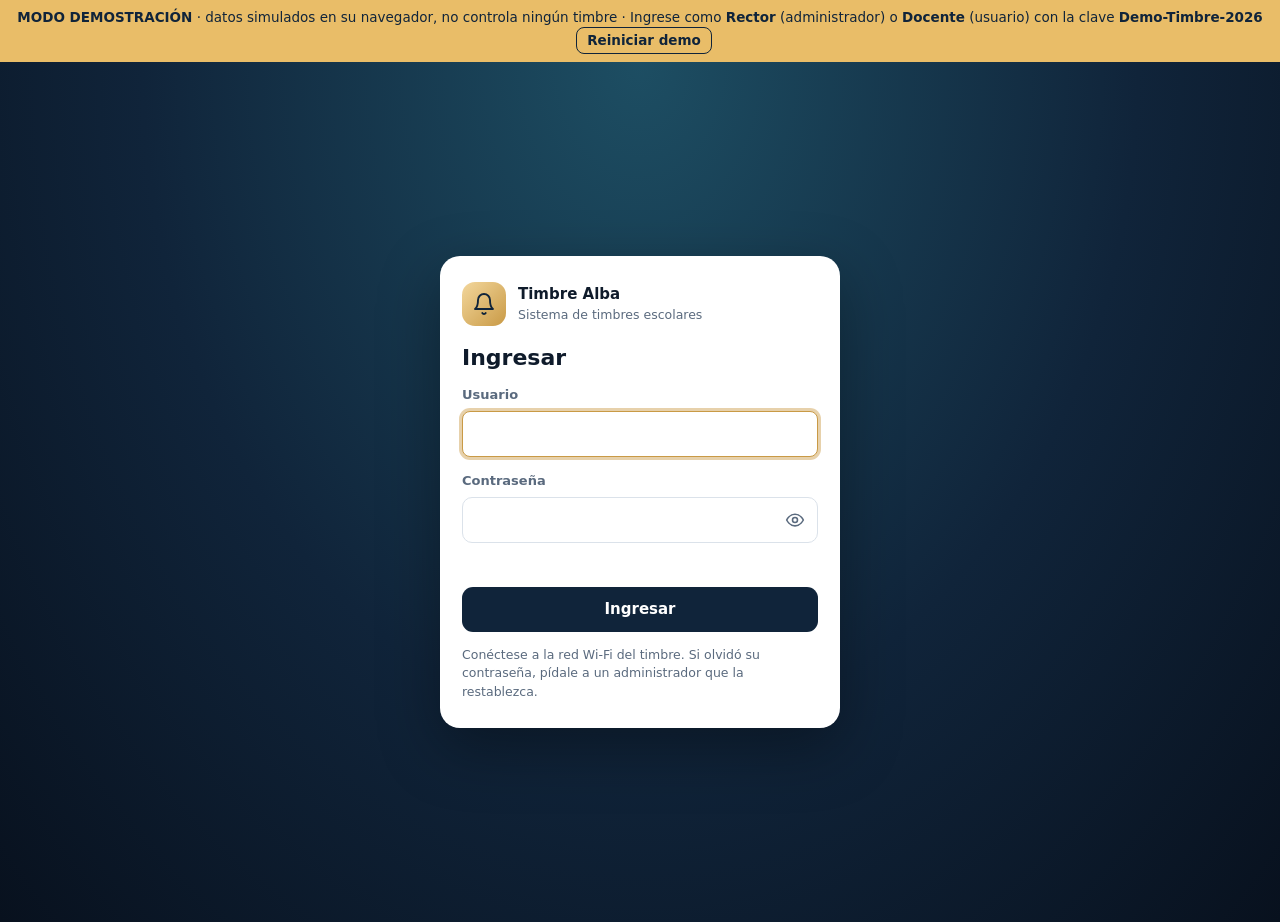
<file: demo/index.html>
<!doctype html>
<html lang="es">
<head>
<meta charset="utf-8">
<meta name="viewport" content="width=device-width,initial-scale=1,viewport-fit=cover">
<meta name="theme-color" content="#10243a">
<meta name="referrer" content="no-referrer">
<title>Timbre Alba · Demostración</title>
<meta name="robots" content="noindex">
<link rel="stylesheet" href="app.css">
<link rel="stylesheet" href="demo.css">
</head>
<body>
<noscript><p class="noscript">Active JavaScript para usar el panel del timbre.</p></noscript>

<!-- Ingreso -->
<main id="login" class="auth hidden" aria-labelledby="login-title">
  <form id="login-form" class="auth-card" autocomplete="on" novalidate>
    <div class="auth-brand"><span class="logo" data-icon="bell"></span><div><strong>Timbre Alba</strong><small>Sistema de timbres escolares</small></div></div>
    <h1 id="login-title">Ingresar</h1>
    <label for="lu">Usuario</label>
    <input id="lu" name="username" autocomplete="username" autocapitalize="words" spellcheck="false" required maxlength="20">
    <label for="lp">Contraseña</label>
    <div class="pw"><input id="lp" name="password" type="password" autocomplete="current-password" required maxlength="64"><button type="button" class="pw-toggle" data-toggle-pw="lp" aria-label="Mostrar contraseña" data-icon="eye"></button></div>
    <p id="login-msg" class="form-msg" role="alert"></p>
    <button class="btn primary block" type="submit" id="login-btn">Ingresar</button>
    <p class="fine">Conéctese a la red Wi-Fi del timbre. Si olvidó su contraseña, pídale a un administrador que la restablezca.</p>
  </form>
</main>

<!-- Cambio obligatorio de contraseña -->
<main id="change" class="auth hidden" aria-labelledby="change-title">
  <form id="change-form" class="auth-card" novalidate>
    <div class="auth-brand"><span class="logo" data-icon="key"></span><div><strong>Primer ingreso</strong><small id="change-user"></small></div></div>
    <h1 id="change-title">Cree su contraseña personal</h1>
    <p class="muted">Por seguridad, la contraseña inicial solo sirve una vez. La nueva debe tener al menos 10 caracteres, con letras y números.</p>
    <label for="cp-old">Contraseña actual</label>
    <input id="cp-old" type="password" autocomplete="current-password" required maxlength="64">
    <label for="cp-new">Nueva contraseña</label>
    <div class="pw"><input id="cp-new" type="password" autocomplete="new-password" required minlength="10" maxlength="64"><button type="button" class="pw-toggle" data-toggle-pw="cp-new" aria-label="Mostrar contraseña" data-icon="eye"></button></div>
    <div class="meter" aria-hidden="true"><span id="cp-meter"></span></div>
    <label for="cp-new2">Repita la nueva contraseña</label>
    <input id="cp-new2" type="password" autocomplete="new-password" required maxlength="64">
    <p id="change-msg" class="form-msg" role="alert"></p>
    <button class="btn primary block" type="submit">Guardar y continuar</button>
    <button class="btn ghost block" type="button" data-action="logout">Salir</button>
  </form>
</main>

<!-- Aplicación -->
<div id="app" class="shell hidden">
  <aside id="sidebar" class="sidebar" aria-label="Menú principal">
    <div class="side-brand"><span class="logo" data-icon="bell"></span><div><strong id="dev-name">Timbre Alba</strong><small>Sistema de timbres</small></div></div>
    <nav id="nav"></nav>
    <div class="side-user">
      <span class="avatar" id="me-initial">?</span>
      <div><strong id="me-name"></strong><small id="me-role"></small></div>
      <button class="icon-btn" data-action="logout" aria-label="Cerrar sesión" title="Cerrar sesión" data-icon="logout"></button>
    </div>
  </aside>
  <div class="scrim" id="scrim" data-action="close-menu"></div>
  <div class="main">
    <header class="topbar">
      <button class="icon-btn menu-btn" data-action="open-menu" aria-label="Abrir menú" data-icon="menu"></button>
      <h1 id="view-title">Inicio</h1>
      <div class="top-status" id="top-status"></div>
    </header>
    <div id="banners"></div>
    <section id="view" class="view" tabindex="-1" aria-live="polite"></section>
    <footer class="foot">Timbre Alba · <span id="foot-ver"></span> · funciona en su red local</footer>
  </div>
</div>

<div id="modal-root"></div>
<div id="toasts" class="toasts" aria-live="polite"></div>
<script src="demo-api.js"></script>
<script src="app.js"></script>
</body>
</html>
</file>
<file: demo/app.css>
/* Timbre Alba V2 — interfaz embebida (sin recursos externos: el timbre no tiene internet) */
:root{
  --bg:#f3f5f8;--surface:#ffffff;--surface-2:#eef2f6;--text:#0f1b2b;--muted:#5a6a7e;--line:#dbe2ea;
  --brand:#10243a;--brand-2:#1d4e63;--gold:#c99a46;--gold-ink:#6b4a12;--gold-soft:#f7ecd4;
  --ok:#17804f;--ok-soft:#dff3e8;--warn:#9a5b00;--warn-soft:#fff0d3;--danger:#b3263e;--danger-soft:#fbe3e7;
  --info:#1d4e63;--info-soft:#e0eef3;
  --side:#0d1c30;--side-text:#c8d4e3;--side-active:#18324f;
  --radius:14px;--shadow:0 1px 2px rgba(16,36,58,.06),0 10px 28px rgba(16,36,58,.07);
  --focus:0 0 0 3px rgba(201,154,70,.45);
  color-scheme:light;
}
@media (prefers-color-scheme:dark){:root{
  --bg:#08111e;--surface:#0f1e33;--surface-2:#152842;--text:#ecf2f9;--muted:#9db0c6;--line:#22385a;
  --brand:#e9bd68;--brand-2:#7cc4d8;--gold:#e9bd68;--gold-ink:#f5dca5;--gold-soft:#3a2f1a;
  --ok:#5fd39b;--ok-soft:#123826;--warn:#f2b552;--warn-soft:#3a2a0c;--danger:#ff8fa2;--danger-soft:#3d1520;
  --info:#7cc4d8;--info-soft:#13303d;--side:#060d18;--side-active:#13263f;
  --shadow:0 1px 2px rgba(0,0,0,.3),0 10px 28px rgba(0,0,0,.25);color-scheme:dark;
}}
*{box-sizing:border-box}
html{-webkit-text-size-adjust:100%}
body{margin:0;background:var(--bg);color:var(--text);font:15px/1.5 system-ui,-apple-system,"Segoe UI",Roboto,Arial,sans-serif;min-height:100vh}
h1,h2,h3{margin:0;line-height:1.25}
.hidden{display:none!important}
.muted{color:var(--muted)}
.fine{color:var(--muted);font-size:12.5px;margin:14px 0 0}
.noscript{padding:24px;text-align:center}
svg.i{width:20px;height:20px;flex:none;stroke:currentColor;fill:none;stroke-width:1.9;stroke-linecap:round;stroke-linejoin:round}
:focus-visible{outline:none;box-shadow:var(--focus);border-radius:8px}

/* Formularios */
label{display:block;font-size:13px;font-weight:600;color:var(--muted);margin:14px 0 6px}
input,select{width:100%;background:var(--surface);color:var(--text);border:1px solid var(--line);border-radius:10px;padding:11px 12px;font:inherit;min-height:44px}
input:focus,select:focus{outline:none;border-color:var(--gold);box-shadow:var(--focus)}
input[type=checkbox]{width:auto;min-height:0}
.pw{position:relative}.pw input{padding-right:46px}
.pw-toggle{position:absolute;right:4px;top:4px;bottom:4px;width:38px;border:0;background:transparent;color:var(--muted);border-radius:8px;cursor:pointer;display:grid;place-items:center}
.form-msg{min-height:20px;margin:10px 0 4px;color:var(--danger);font-size:13.5px}
.form-msg.ok{color:var(--ok)}
.field-hint{font-size:12.5px;color:var(--muted);margin-top:6px}
.grid2{display:grid;grid-template-columns:repeat(auto-fit,minmax(200px,1fr));gap:0 16px}
.meter{height:6px;border-radius:6px;background:var(--surface-2);margin-top:8px;overflow:hidden}
.meter span{display:block;height:100%;width:0;background:var(--danger);transition:width .2s,background .2s}

/* Botones */
.btn{display:inline-flex;align-items:center;justify-content:center;gap:8px;border:1px solid transparent;border-radius:11px;padding:10px 16px;min-height:44px;font:inherit;font-weight:650;cursor:pointer;background:var(--surface-2);color:var(--text);transition:filter .15s,transform .1s}
.btn:hover{filter:brightness(.97)}.btn:active{transform:translateY(1px)}
.btn:disabled{opacity:.55;cursor:not-allowed}
.btn.primary{background:var(--brand);color:#fff}
@media (prefers-color-scheme:dark){.btn.primary{color:#10243a}}
.btn.gold{background:linear-gradient(135deg,#f3d79c,#c99a46);color:#10243a}
.btn.danger{background:var(--danger);color:#fff}
.btn.ghost{background:transparent;border-color:var(--line)}
.btn.small{min-height:36px;padding:6px 12px;font-size:13.5px}
.btn.block{width:100%;margin-top:10px}
.icon-btn{border:0;background:transparent;color:inherit;width:40px;height:40px;border-radius:10px;display:grid;place-items:center;cursor:pointer}
.icon-btn:hover{background:var(--surface-2)}
.row{display:flex;gap:10px;flex-wrap:wrap;align-items:center}
.row.end{justify-content:flex-end}
.spacer{flex:1}

/* Ingreso */
.auth{min-height:100vh;display:grid;place-items:center;padding:20px 16px;background:radial-gradient(ellipse at top,#1d4e63 0%,#10243a 55%,#08111e 100%)}
.auth-card{width:100%;max-width:400px;background:var(--surface);border-radius:20px;padding:26px 22px;box-shadow:0 20px 60px rgba(0,0,0,.35)}
.auth-card h1{font-size:22px;margin:18px 0 4px}
.auth-brand{display:flex;gap:12px;align-items:center}
.auth-brand small{display:block;color:var(--muted)}
.logo{width:44px;height:44px;border-radius:13px;display:grid;place-items:center;background:linear-gradient(135deg,#f3d79c,#c99a46);color:#10243a;flex:none}
.logo svg.i{width:24px;height:24px}

/* Estructura */
.shell{display:grid;grid-template-columns:256px 1fr;min-height:100vh}
.sidebar{background:var(--side);color:var(--side-text);display:flex;flex-direction:column;padding:18px 12px;position:sticky;top:0;height:100vh;z-index:30}
.side-brand{display:flex;gap:12px;align-items:center;padding:4px 8px 18px;color:#fff}
.side-brand small{display:block;color:var(--side-text);font-size:12px}
.side-brand strong{display:block;max-width:150px;white-space:nowrap;overflow:hidden;text-overflow:ellipsis}
nav{display:flex;flex-direction:column;gap:2px;flex:1;overflow:auto}
nav a{display:flex;gap:12px;align-items:center;padding:11px 12px;border-radius:10px;color:var(--side-text);text-decoration:none;font-weight:550}
nav a:hover{background:var(--side-active);color:#fff}
nav a[aria-current=page]{background:var(--side-active);color:#fff;box-shadow:inset 3px 0 0 #e9bd68}
nav .nav-sep{font-size:11px;text-transform:uppercase;letter-spacing:.08em;color:#7e93ad;padding:16px 12px 6px}
.side-user{display:flex;gap:10px;align-items:center;border-top:1px solid #1c3150;padding:14px 6px 0;color:#fff}
.side-user small{display:block;color:var(--side-text);font-size:12px}
.side-user div{flex:1;min-width:0}
.avatar{width:36px;height:36px;border-radius:50%;background:#e9bd68;color:#10243a;display:grid;place-items:center;font-weight:800}
.main{min-width:0;display:flex;flex-direction:column}
.topbar{display:flex;align-items:center;gap:12px;padding:16px 28px;position:sticky;top:0;background:color-mix(in srgb,var(--bg) 88%,transparent);backdrop-filter:blur(8px);z-index:10;border-bottom:1px solid var(--line)}
.topbar h1{font-size:20px;flex:1}
.menu-btn{display:none}
.top-status{display:flex;gap:8px;align-items:center;font-size:13px;color:var(--muted)}
.view{padding:22px 28px 10px;max-width:1240px;width:100%;outline:none}
.foot{color:var(--muted);font-size:12px;text-align:center;padding:20px}
.scrim{display:none}
#banners{padding:0 28px;max-width:1240px}

@media (max-width:900px){
  .shell{grid-template-columns:1fr}
  .sidebar{position:fixed;inset:0 auto 0 0;width:280px;transform:translateX(-102%);transition:transform .22s ease}
  .shell.menu-open .sidebar{transform:none}
  .shell.menu-open .scrim{display:block;position:fixed;inset:0;background:rgba(0,0,0,.45);z-index:20}
  .menu-btn{display:grid}
  .topbar{padding:12px 16px}
  .view{padding:16px}
  #banners{padding:0 16px}
  .top-status .hide-sm{display:none}
}

/* Tarjetas */
.cards{display:grid;grid-template-columns:repeat(12,1fr);gap:16px}
.card{background:var(--surface);border:1px solid var(--line);border-radius:var(--radius);padding:20px;box-shadow:var(--shadow);min-width:0}
.card h2{font-size:16px;display:flex;gap:10px;align-items:center;margin-bottom:12px}
.card h2 svg.i{color:var(--gold)}
.card .sub{color:var(--muted);font-size:13.5px;margin:-6px 0 14px}
.span-4{grid-column:span 4}.span-5{grid-column:span 5}.span-6{grid-column:span 6}.span-7{grid-column:span 7}.span-8{grid-column:span 8}.span-12{grid-column:span 12}
@media (max-width:1100px){.span-4,.span-5,.span-7{grid-column:span 6}.span-8{grid-column:span 12}}
@media (max-width:700px){.cards>*{grid-column:span 12!important}}
.stack>*+*{margin-top:16px}
.section-title{font-size:13px;text-transform:uppercase;letter-spacing:.07em;color:var(--muted);margin:22px 0 10px}

/* Inicio */
.clock-card{background:linear-gradient(135deg,#10243a,#1d4e63);color:#fff;border:0}
.clock-card h2{color:#f5dca5}
.clock{font-size:clamp(44px,8vw,68px);font-weight:800;letter-spacing:-.02em;font-variant-numeric:tabular-nums;line-height:1}
.clock-date{margin-top:8px;color:#d6e2ee}
.pill{display:inline-flex;align-items:center;gap:6px;border-radius:999px;padding:4px 10px;font-size:12.5px;font-weight:650;background:var(--surface-2);color:var(--muted)}
.pill::before{content:"";width:7px;height:7px;border-radius:50%;background:currentColor}
.pill.ok{background:var(--ok-soft);color:var(--ok)}.pill.warn{background:var(--warn-soft);color:var(--warn)}.pill.danger{background:var(--danger-soft);color:var(--danger)}.pill.info{background:var(--info-soft);color:var(--info)}
.pill.plain::before{display:none}
.clock-card .pill{background:rgba(255,255,255,.12);color:#fff}
.big-num{font-size:40px;font-weight:800;font-variant-numeric:tabular-nums;line-height:1.1}
.bar{height:8px;border-radius:8px;background:var(--surface-2);overflow:hidden;margin-top:14px}
.bar span{display:block;height:100%;background:linear-gradient(90deg,#c99a46,#e9bd68);width:0;transition:width .5s}
.ring-btn{width:100%;min-height:64px;font-size:17px;border-radius:14px}
.ring-btn.on{background:var(--danger);color:#fff;animation:pulse 1s infinite}
@keyframes pulse{50%{filter:brightness(1.15)}}
@media (prefers-reduced-motion:reduce){.ring-btn.on{animation:none}}
.seg{display:inline-flex;background:var(--surface-2);border-radius:11px;padding:3px;gap:3px}
.seg button{border:0;background:transparent;color:var(--muted);padding:7px 14px;border-radius:9px;font:inherit;font-weight:650;cursor:pointer;min-height:36px}
.seg button[aria-pressed=true]{background:var(--surface);color:var(--text);box-shadow:0 1px 3px rgba(0,0,0,.12)}
.timeline{list-style:none;margin:0;padding:0}
.timeline li{display:flex;gap:14px;align-items:center;padding:10px 0;border-bottom:1px dashed var(--line)}
.timeline li:last-child{border:0}
.timeline .t{font-weight:750;font-variant-numeric:tabular-nums;width:54px}
.timeline .n{flex:1;min-width:0}
.timeline li.past{color:var(--muted)}
.timeline li.next .t{color:var(--gold-ink)}
.timeline li.next{background:var(--gold-soft);border-radius:10px;padding:10px;border:0}

/* Avisos */
.banner{display:flex;gap:12px;align-items:flex-start;padding:12px 14px;border-radius:12px;margin-top:14px;background:var(--warn-soft);color:var(--warn);font-size:14px}
.banner.info{background:var(--info-soft);color:var(--info)}
.banner.danger{background:var(--danger-soft);color:var(--danger)}
.banner.ok{background:var(--ok-soft);color:var(--ok)}
.empty{padding:28px;text-align:center;color:var(--muted)}

/* Horarios */
.week{display:grid;grid-template-columns:repeat(7,minmax(0,1fr));gap:10px}
.day{background:var(--surface);border:1px solid var(--line);border-radius:12px;min-height:220px;display:flex;flex-direction:column;min-width:0}
.day.today{border-color:var(--gold);box-shadow:0 0 0 1px var(--gold)}
.day-head{display:flex;align-items:center;gap:4px;padding:10px 10px 8px;border-bottom:1px solid var(--line);font-weight:750}
.day-head .count{margin-left:auto;font-size:12px;color:var(--muted);font-weight:600}
.day-list{padding:8px;display:flex;flex-direction:column;gap:6px;flex:1}
.chip-s{all:unset;cursor:pointer;display:block;border-radius:9px;padding:7px 9px;background:var(--surface-2);border-left:3px solid var(--gold);font-size:13px;line-height:1.3}
.chip-s:hover{filter:brightness(.97)}
.chip-s:focus-visible{box-shadow:var(--focus)}
.chip-s b{font-variant-numeric:tabular-nums;display:block}
.chip-s span{display:block;color:var(--muted);white-space:nowrap;overflow:hidden;text-overflow:ellipsis}
.chip-s.off{opacity:.55;border-left-color:var(--muted);text-decoration:line-through}
.day-tabs{display:none;gap:6px;overflow-x:auto;padding-bottom:6px;margin-bottom:10px}
.day-tabs button{border:1px solid var(--line);background:var(--surface);color:var(--text);border-radius:10px;padding:8px 12px;font:inherit;font-weight:650;cursor:pointer;flex:none}
.day-tabs button[aria-pressed=true]{background:var(--brand);color:#fff;border-color:var(--brand)}
@media (prefers-color-scheme:dark){.day-tabs button[aria-pressed=true]{color:#10243a}}
@media (max-width:900px){.week{grid-template-columns:1fr}.day{display:none}.day.shown{display:flex}.day-tabs{display:flex}}
.days-pick{display:flex;flex-wrap:wrap;gap:6px}
.days-pick label{margin:0;display:inline-flex;align-items:center;justify-content:center;min-width:52px;min-height:40px;border:1px solid var(--line);border-radius:10px;cursor:pointer;color:var(--text);font-weight:650;font-size:14px;user-select:none}
.days-pick input{position:absolute;opacity:0;pointer-events:none}
.days-pick label:has(input:checked){background:var(--brand);border-color:var(--brand);color:#fff}
@media (prefers-color-scheme:dark){.days-pick label:has(input:checked){color:#10243a}}
.days-pick label:has(input:focus-visible){box-shadow:var(--focus)}
.quick{display:flex;gap:6px;flex-wrap:wrap;margin-top:8px}
.quick button{border:0;background:transparent;color:var(--brand-2);font:inherit;font-size:13px;font-weight:650;cursor:pointer;padding:4px 6px;border-radius:6px;text-decoration:underline;text-underline-offset:3px}

/* Tablas */
.table-wrap{overflow-x:auto;margin:0 -4px}
table{width:100%;border-collapse:collapse;font-size:14px}
th,td{text-align:left;padding:11px 8px;border-bottom:1px solid var(--line);vertical-align:middle}
th{font-size:12px;text-transform:uppercase;letter-spacing:.06em;color:var(--muted);font-weight:700;white-space:nowrap}
td.num{font-variant-numeric:tabular-nums;white-space:nowrap}
td.actions{white-space:nowrap;text-align:right}
td.actions .icon-btn{display:inline-grid;vertical-align:middle}
td.detail{min-width:240px}
.badge{display:inline-block;border-radius:7px;padding:2px 8px;font-size:12px;font-weight:700;background:var(--surface-2);color:var(--muted)}
.badge.admin{background:var(--gold-soft);color:var(--gold-ink)}
.badge.ok{background:var(--ok-soft);color:var(--ok)}.badge.warn{background:var(--warn-soft);color:var(--warn)}.badge.danger{background:var(--danger-soft);color:var(--danger)}.badge.info{background:var(--info-soft);color:var(--info)}
.filters{display:grid;grid-template-columns:2fr 1fr 1fr auto;gap:10px;align-items:end;margin-bottom:12px}
.filters label{margin-top:0}
@media (max-width:700px){.filters{grid-template-columns:1fr 1fr}.filters .grow{grid-column:span 2}}

/* Interruptor */
.switch{display:flex;align-items:center;gap:12px;margin:14px 0 0;cursor:pointer;color:var(--text);font-weight:600;font-size:14.5px}
.switch input{appearance:none;-webkit-appearance:none;width:46px;height:28px;border-radius:28px;background:var(--line);position:relative;cursor:pointer;flex:none;border:0;padding:0;min-height:0;transition:background .15s}
.switch input::after{content:"";position:absolute;top:3px;left:3px;width:22px;height:22px;border-radius:50%;background:#fff;box-shadow:0 1px 3px rgba(0,0,0,.25);transition:transform .15s}
.switch input:checked{background:var(--ok)}
.switch input:checked::after{transform:translateX(18px)}
.switch small{display:block;color:var(--muted);font-weight:400;font-size:12.5px}

/* Definiciones */
.kv{display:grid;grid-template-columns:repeat(auto-fit,minmax(180px,1fr));gap:12px}
.kv div{background:var(--surface-2);border-radius:11px;padding:12px}
.kv small{display:block;color:var(--muted);font-size:12px}
.kv b{font-size:15px;overflow-wrap:anywhere}

/* Modal */
.modal-back{position:fixed;inset:0;background:rgba(5,12,22,.55);display:grid;place-items:center;padding:16px;z-index:50;animation:fade .15s}
.modal{background:var(--surface);border-radius:18px;width:100%;max-width:520px;max-height:calc(100vh - 32px);overflow:auto;box-shadow:0 30px 80px rgba(0,0,0,.35)}
.modal header{display:flex;align-items:center;gap:10px;padding:18px 20px 0}
.modal header h2{font-size:18px;flex:1}
.modal .body{padding:6px 20px 8px}
.modal footer{display:flex;gap:10px;justify-content:flex-end;padding:14px 20px 20px;flex-wrap:wrap}
@keyframes fade{from{opacity:0}}
.radio-list label{display:flex;gap:10px;align-items:center;font-weight:600;color:var(--text);border:1px solid var(--line);border-radius:10px;padding:10px 12px;margin:8px 0 0;cursor:pointer}
.radio-list input{width:auto;min-height:0}
.confirm-word{font-family:ui-monospace,monospace;font-weight:800;color:var(--danger)}

/* Notificaciones */
.toasts{position:fixed;right:16px;bottom:16px;pointer-events:none;display:flex;flex-direction:column;gap:8px;z-index:60;max-width:calc(100vw - 32px)}
.toast{background:var(--brand);color:#fff;padding:12px 16px;border-radius:12px;box-shadow:var(--shadow);font-weight:550;max-width:380px;animation:fade .2s}
@media (prefers-color-scheme:dark){.toast{background:#e9bd68;color:#10243a}}
.toast.err{background:var(--danger);color:#fff}
.spin{width:18px;height:18px;border:2.5px solid currentColor;border-right-color:transparent;border-radius:50%;animation:rot .7s linear infinite;display:inline-block}
@keyframes rot{to{transform:rotate(360deg)}}
</file>
<file: demo/demo.css>
/* Barra fija que deja claro que es una demostración */
.demo-bar{position:relative;z-index:70;background:#e9bd68;color:#10243a;font:13.5px/1.4 system-ui,sans-serif;padding:8px 16px;text-align:center}
.demo-bar button{margin-left:8px;border:1px solid #10243a;background:transparent;color:#10243a;border-radius:8px;padding:3px 10px;font:inherit;font-weight:700;cursor:pointer}
.demo-bar+.auth,.demo-bar~.auth{min-height:calc(100vh - 40px)}
</file>
